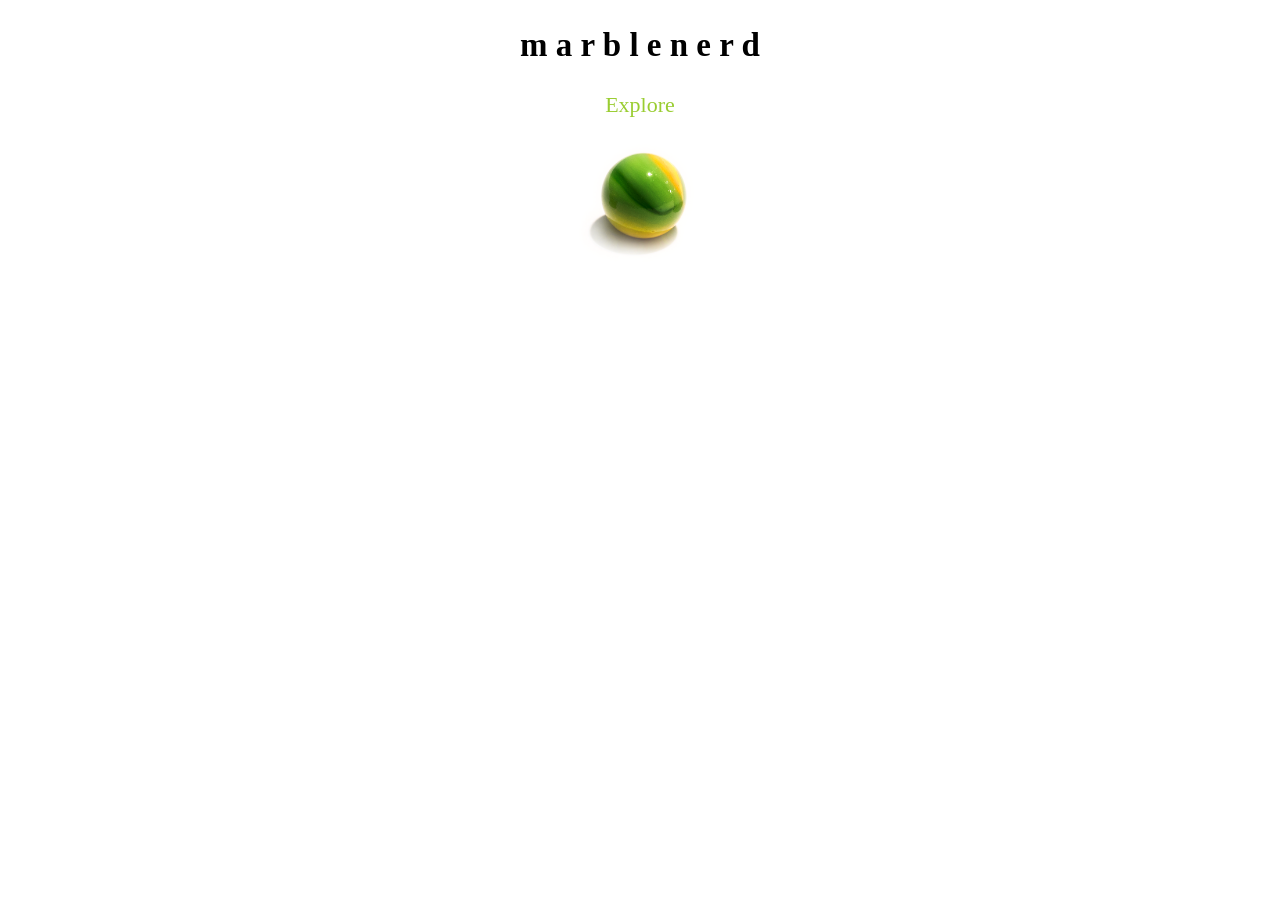
<file: index.html>
﻿<!DOCTYPE html>
<html>
<head>
    <meta charset="utf-8" />
    <title>Marbles are glass</title>
    <link rel="stylesheet" href="css/nerd.css" type="text/css" />
</head>
<body>
    <div class="MainDiv">
        <h2>m a r b l e n e r d</h2>
        <div id="navigation">
            <ul>
                <li><a href="mobilewebapp/index.html">Explore</a></li>
            </ul>
            
        </div>
        <div><img src="images/oneGreen.png" width="130" /></div>
    </div>

</body>
</html>
</file>
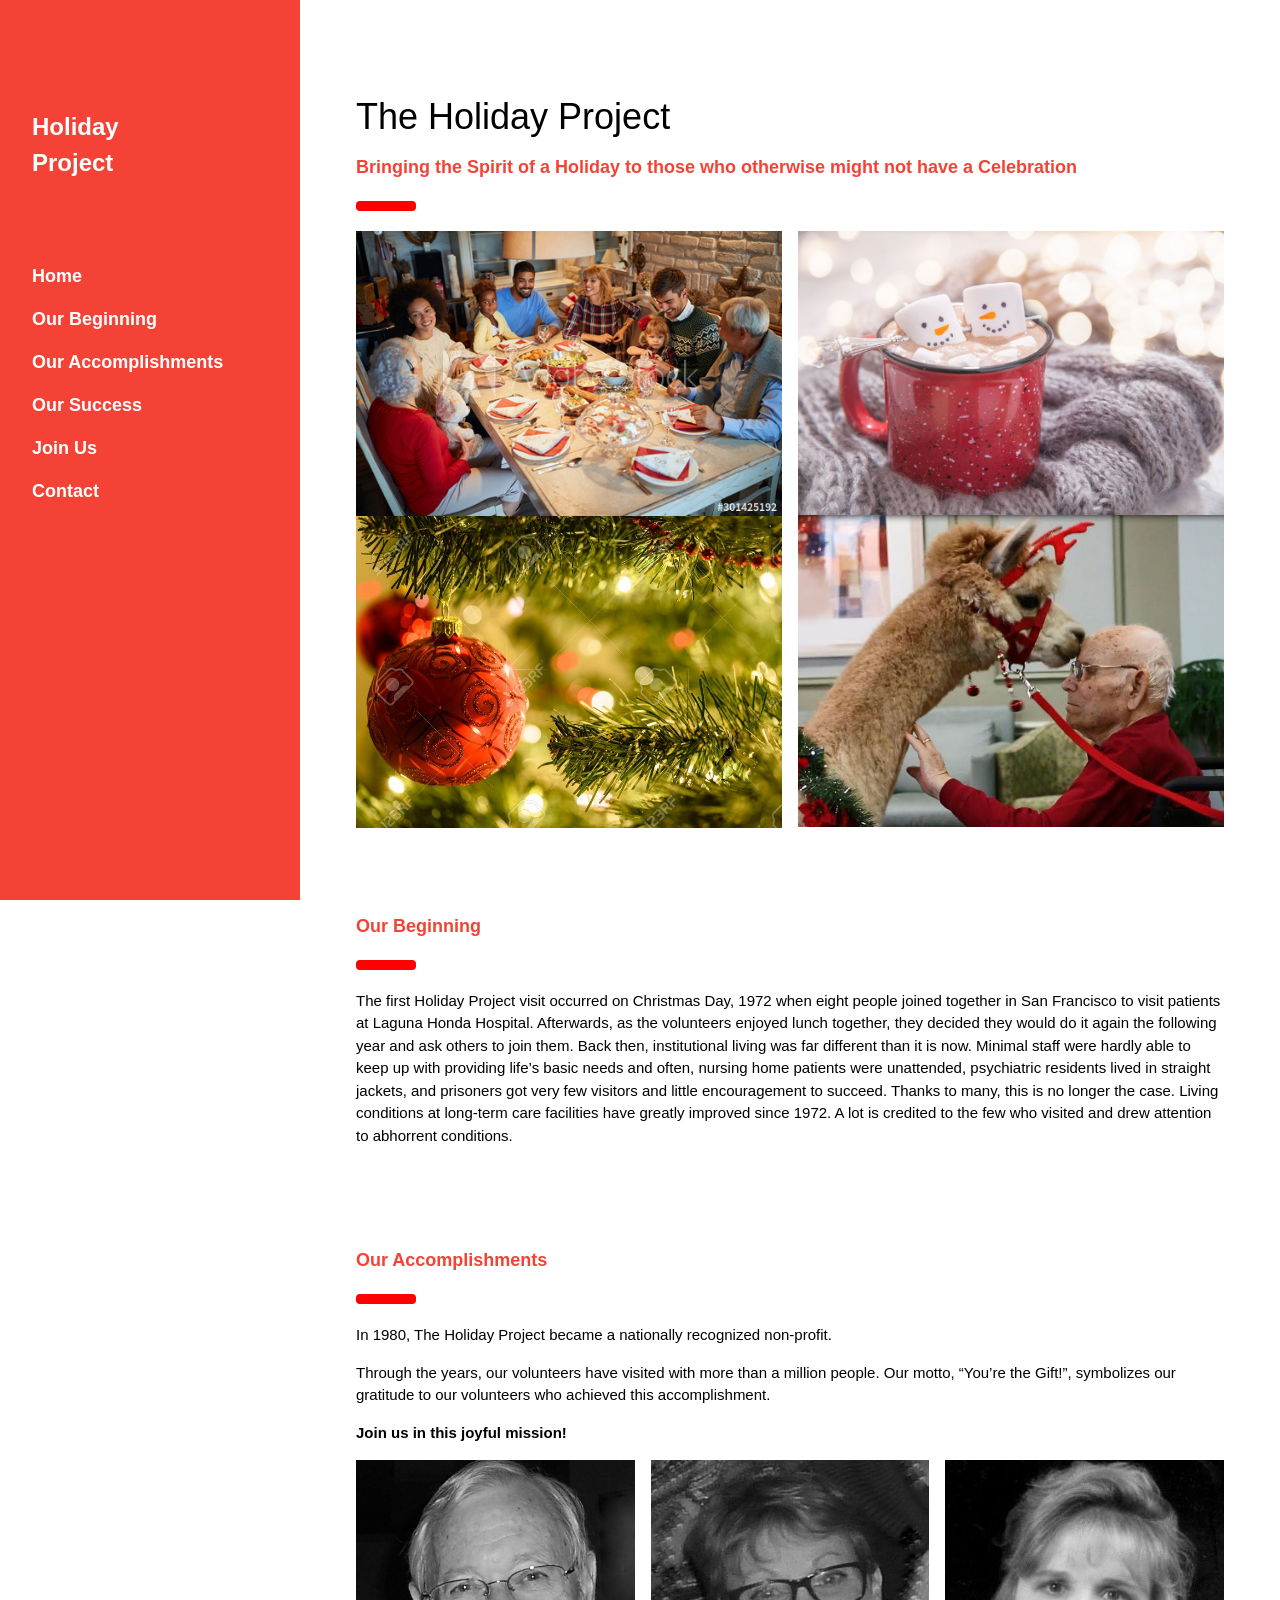
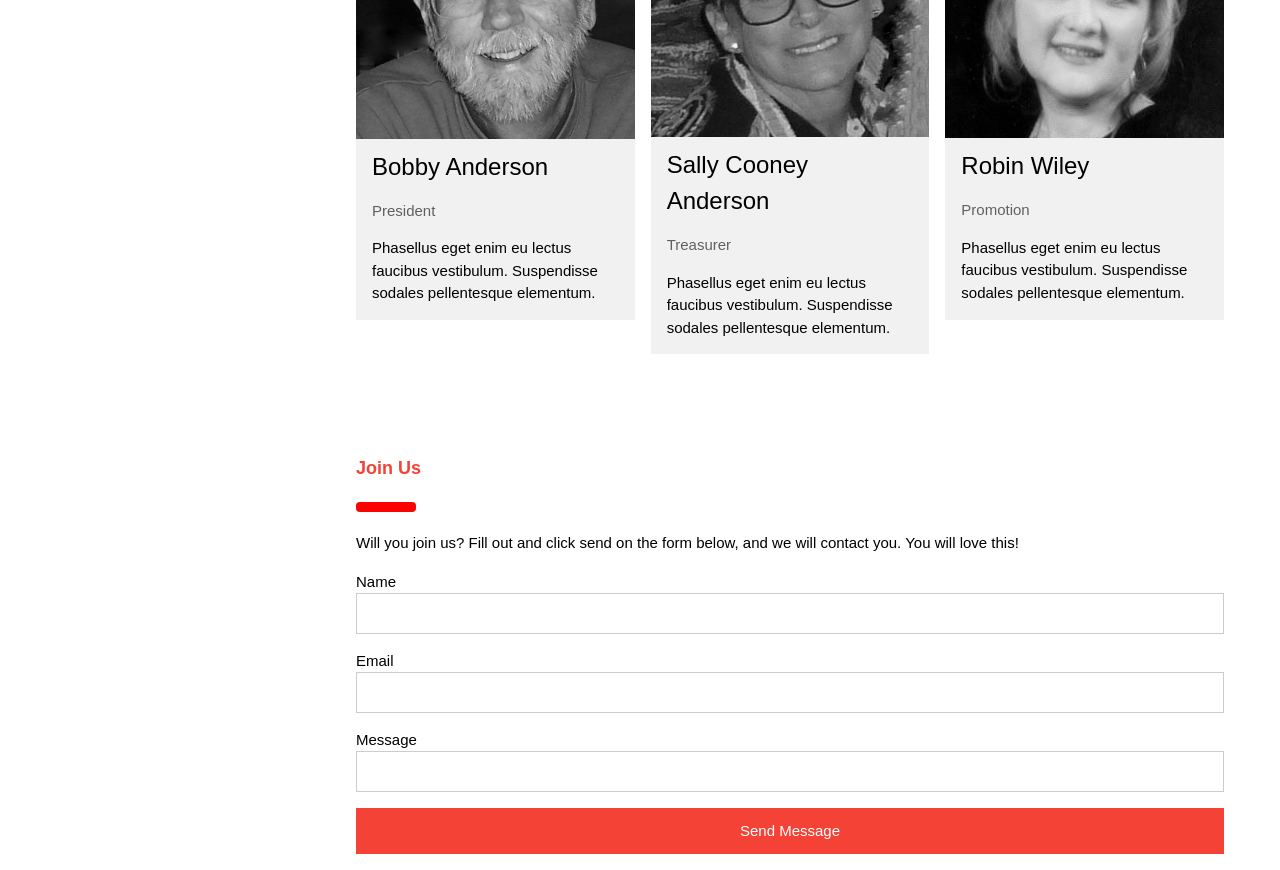
<file: Hello-PWA/index.html>
<!doctype html>
<html lang="en">
<head>
  <meta charset="utf-8">
  <title>Holiday Project</title>
  <link rel="manifest" href="manifest.json">
  <link rel="stylesheet" href="css/style.css">
  <link rel="stylesheet" href="https://www.w3schools.com/w3css/4/w3.css">
  <meta name="viewport" content="width=device-width, initial-scale=1.0">
  <meta name="theme-color" content="white"/>
  <link rel="icon" href="favicon.ico" type="image/x-icon" />  
<link rel="apple-touch-icon" href="images/hello-icon-152.png">   
<meta name="theme-color" content="white"/>  
<meta name="apple-mobile-web-app-capable" content="yes">  
<meta name="apple-mobile-web-app-status-bar-style" content="black"> 
<meta name="apple-mobile-web-app-title" content="Hello World"> 
<meta name="msapplication-TileImage" content="images/hello-icon-144.png">  
<meta name="msapplication-TileColor" content="#FFFFFF">
</head>
<body class="fullscreen">

<!-- Sidebar/menu -->
<nav class="w3-sidebar w3-red w3-collapse w3-top w3-large w3-padding" style="z-index:3;width:300px;font-weight:bold;" id="mySidebar"><br>
  <a href="javascript:void(0)" onclick="w3_close()" class="w3-button w3-hide-large w3-display-topleft" style="width:100%;font-size:22px">Close Menu</a>
  <div class="w3-container">
    <h3 class="w3-padding-64"><b>Holiday<br>Project</b></h3>
  </div>
  <div class="w3-bar-block">
    <a href="#" onclick="w3_close()" class="w3-bar-item w3-button w3-hover-white">Home</a> 
    <a href="#beginning" onclick="w3_close()" class="w3-bar-item w3-button w3-hover-white">Our Beginning</a> 
    <a href="#accomplishments" onclick="w3_close()" class="w3-bar-item w3-button w3-hover-white">Our Accomplishments</a> 
    <a href="#designers" onclick="w3_close()" class="w3-bar-item w3-button w3-hover-white">Our Success</a> 
    <a href="#packages" onclick="w3_close()" class="w3-bar-item w3-button w3-hover-white">Join Us</a> 
    <a href="#contact" onclick="w3_close()" class="w3-bar-item w3-button w3-hover-white">Contact</a>
  </div>
</nav>

<!-- Top menu on small screens -->
<header class="w3-container w3-top w3-hide-large w3-red w3-xlarge w3-padding">
  <a href="javascript:void(0)" class="w3-button w3-red w3-margin-right" onclick="w3_open()">☰</a>
  <span>Holiday Project</span>
</header>

<!-- Overlay effect when opening sidebar on small screens -->
<div class="w3-overlay w3-hide-large" onclick="w3_close()" style="cursor:pointer" title="close side menu" id="myOverlay"></div>

<!-- !PAGE CONTENT! -->
<div class="w3-main" style="margin-left:340px;margin-right:40px">

  <!-- Header -->
  <div class="w3-container" style="margin-top:80px" id="showcase">
    <h1 class="w3-xxlarge">The Holiday Project</h1>
    <h1 class="w3-large w3-text-red"><b>Bringing the Spirit of a Holiday to those who otherwise might not have a Celebration﻿</b></h1>
    <hr style="width:50px;border:5px solid red" class="w3-round">
  </div>
  
  <!-- Photo grid (modal) -->
  <div class="w3-row-padding">
    <div class="w3-half">
      <img src="images/Holiday1.jpg" style="width:100%" onclick="onClick(this)" alt="The Joy Of The Holiday">
      <img src="images/ornament.jpg" style="width:100%" onclick="onClick(this)" alt="People helping people">
    </div>

    <div class="w3-half">
      <img src="images/hotchocolate.jpg" style="width:100%" onclick="onClick(this)" alt="Joyful gathering">
      <img src="images/alpaca2.jpg" style="width:100%" onclick="onClick(this)" alt="Love!">
    </div>
  </div>

  <!-- Modal for full size images on click-->
  <div id="modal01" class="w3-modal w3-black" style="padding-top:0" onclick="this.style.display='none'">
    <span class="w3-button w3-black w3-xxlarge w3-display-topright">×</span>
    <div class="w3-modal-content w3-animate-zoom w3-center w3-transparent w3-padding-64">
      <img id="img01" class="w3-image">
      <p id="caption"></p>
    </div>
  </div>

  <!-- Services -->
  <div class="w3-container" id="beginning" style="margin-top:75px">
    <h1 class="w3-large w3-text-red"><b>Our Beginning</b></h1>
    <hr style="width:50px;border:5px solid red" class="w3-round">
    <p>The first Holiday Project visit occurred on Christmas Day, 1972 when eight people joined together in San Francisco to visit patients at Laguna Honda Hospital. Afterwards, as the volunteers enjoyed lunch together, they decided they would do it again the following year and ask others to join them. Back then, institutional living was far different than it is now. Minimal staff were hardly able to keep up with providing life’s basic needs and often, nursing home patients were unattended, psychiatric residents lived in straight jackets, and prisoners got very few visitors and little encouragement to succeed.
      Thanks to many, this is no longer the case. Living conditions at long-term care facilities have greatly improved since 1972. A lot is credited to the few who visited and drew attention to abhorrent conditions. </p>
  </div>
  
  <!-- Designers -->
  <div class="w3-container" id="accomplishments" style="margin-top:75px">
    <h1 class="w3-large w3-text-red"><b>Our Accomplishments</b></h1>
    <hr style="width:50px;border:5px solid red" class="w3-round">
    <p>In 1980, The Holiday Project became a nationally recognized non-profit.</p>
    <p> Through the years, our volunteers have visited with more than a million people. Our motto, “You’re the Gift!”, symbolizes our gratitude to our volunteers who achieved this accomplishment.
    </p>
    <p><b>Join us in this joyful mission!</b></p>
  </div>

  <!-- The Team -->
  <div class="w3-row-padding w3-grayscale">
    <div class="w3-col m4 w3-margin-bottom">
      <div class="w3-light-grey">
        <img src="images/BobbyAnderson.jpg" alt="Bobby" style="width:100%">
        <div class="w3-container">
          <h3>Bobby Anderson</h3>
          <p class="w3-opacity">President</p>
          <p>Phasellus eget enim eu lectus faucibus vestibulum. Suspendisse sodales pellentesque elementum.</p>
        </div>
      </div>
    </div>
    <div class="w3-col m4 w3-margin-bottom">
      <div class="w3-light-grey">
        <img src="images/SallyCooneyAnderson.jpg" alt="Sally" style="width:100%">
        <div class="w3-container">
          <h3>Sally Cooney Anderson</h3>
          <p class="w3-opacity">Treasurer</p>
          <p>Phasellus eget enim eu lectus faucibus vestibulum. Suspendisse sodales pellentesque elementum.</p>
        </div>
      </div>
    </div>
    <div class="w3-col m4 w3-margin-bottom">
      <div class="w3-light-grey">
        <img src="images/RWiley.jpg" alt="Robin" style="width:100%">
        <div class="w3-container">
          <h3>Robin Wiley</h3>
          <p class="w3-opacity">Promotion</p>
          <p>Phasellus eget enim eu lectus faucibus vestibulum. Suspendisse sodales pellentesque elementum.</p>
        </div>
      </div>
    </div>
  </div>

  <!-- Packages / Pricing Tables 
  <div class="w3-container" id="packages" style="margin-top:75px">
    <h1 class="w3-xxxlarge w3-text-red"><b>Packages.</b></h1>
    <hr style="width:50px;border:5px solid red" class="w3-round">
    <p>Some text our prices. Lorem ipsum consectetur adipiscing elit, sed do eiusmod tempor incididunt ut labore et dolore magna aliqua. Ut enim ad minim veniam, quis nostrud exercitation ullamco laboris nisi ut aliquip ex ea commodo consequat. Duis aute irure</p>
  </div>

  <div class="w3-row-padding">
    <div class="w3-half w3-margin-bottom">
      <ul class="w3-ul w3-light-grey w3-center">
        <li class="w3-dark-grey w3-xlarge w3-padding-32">Basic</li>
        <li class="w3-padding-16">Floorplanning</li>
        <li class="w3-padding-16">10 hours support</li>
        <li class="w3-padding-16">Photography</li>
        <li class="w3-padding-16">20% furniture discount</li>
        <li class="w3-padding-16">Good deals</li>
        <li class="w3-padding-16">
          <h2>$ 199</h2>
          <span class="w3-opacity">per room</span>
        </li>
        <li class="w3-light-grey w3-padding-24">
          <button class="w3-button w3-white w3-padding-large w3-hover-black">Sign Up</button>
        </li>
      </ul>
    </div>
        
    <div class="w3-half">
      <ul class="w3-ul w3-light-grey w3-center">
        <li class="w3-red w3-xlarge w3-padding-32">Pro</li>
        <li class="w3-padding-16">Floorplanning</li>
        <li class="w3-padding-16">50 hours support</li>
        <li class="w3-padding-16">Photography</li>
        <li class="w3-padding-16">50% furniture discount</li>
        <li class="w3-padding-16">GREAT deals</li>
        <li class="w3-padding-16">
          <h2>$ 249</h2>
          <span class="w3-opacity">per room</span>
        </li>
        <li class="w3-light-grey w3-padding-24">
          <button class="w3-button w3-red w3-padding-large w3-hover-black">Sign Up</button>
        </li>
      </ul>
    </div>
  </div>
  -->
  <!-- Contact -->
  <div class="w3-container" id="contact" style="margin-top:75px">
    <h1 class="w3-large w3-text-red"><b>Join Us</b></h1>
    <hr style="width:50px;border:5px solid red" class="w3-round">
    <p>Will you join us? Fill out and click send on the form below, and we will contact you. You will love this!</p>
    <form action="/action_page.php" target="_blank">
      <div class="w3-section">
        <label>Name</label>
        <input class="w3-input w3-border" type="text" name="Name" required>
      </div>
      <div class="w3-section">
        <label>Email</label>
        <input class="w3-input w3-border" type="text" name="Email" required>
      </div>
      <div class="w3-section">
        <label>Message</label>
        <input class="w3-input w3-border" type="text" name="Message" required>
      </div>
      <button type="submit" class="w3-button w3-block w3-padding-large w3-red w3-margin-bottom">Send Message</button>
    </form>  
  </div>

<!-- End page content -->
</div>

<!-- W3.CSS Container 
<div class="w3-light-grey w3-container w3-padding-32" style="margin-top:75px;padding-right:58px"><p class="w3-right">Powered by <a href="https://www.w3schools.com/w3css/default.asp" title="W3.CSS" target="_blank" class="w3-hover-opacity">w3.css</a></p></div>
-->
<script>
// Script to open and close sidebar
function w3_open() {
  document.getElementById("mySidebar").style.display = "block";
  document.getElementById("myOverlay").style.display = "block";
}
 
function w3_close() {
  document.getElementById("mySidebar").style.display = "none";
  document.getElementById("myOverlay").style.display = "none";
}

// Modal Image Gallery
function onClick(element) {
  document.getElementById("img01").src = element.src;
  document.getElementById("modal01").style.display = "block";
  var captionText = document.getElementById("caption");
  captionText.innerHTML = element.alt;
}
</script>
  <script src="js/main.js"></script>
</body>
</html>
</file>
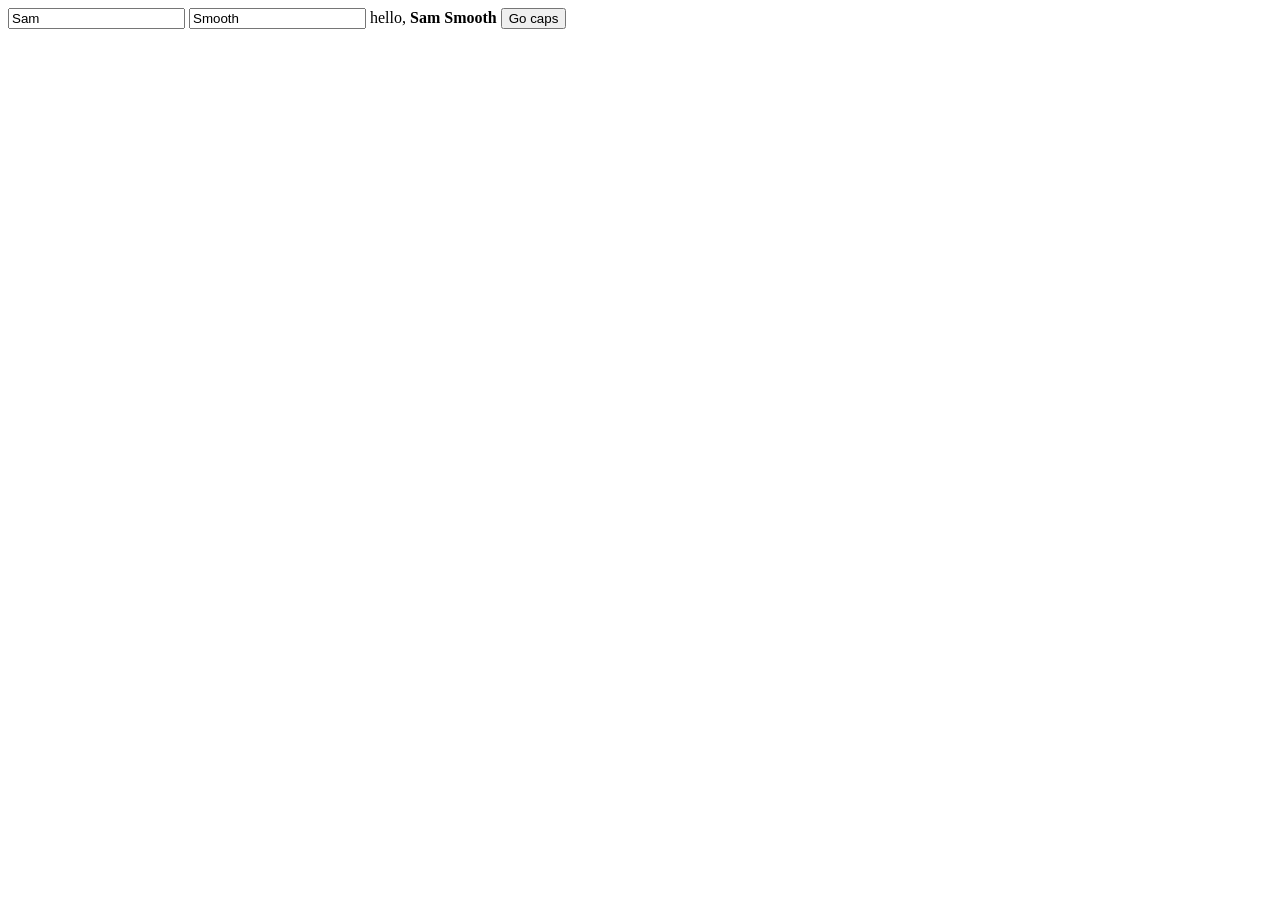
<file: KnockoutTest.html>
﻿<!DOCTYPE html>
<html>
<head>
    <meta charset="utf-8" />
    <title></title>

    <script src="scripts/knockout-3.4.2.js"></script>
</head>
<body>
    <input data-bind="value: firstName" />
    <input data-bind="value: lastName" />

    hello, <b data-bind="text: fullName"></b>
    <button data-bind="click: capitalizeLastName">Go caps</button>
    <script src="scripts/ts/hello.js"></script>
</body>
</html>
</file>
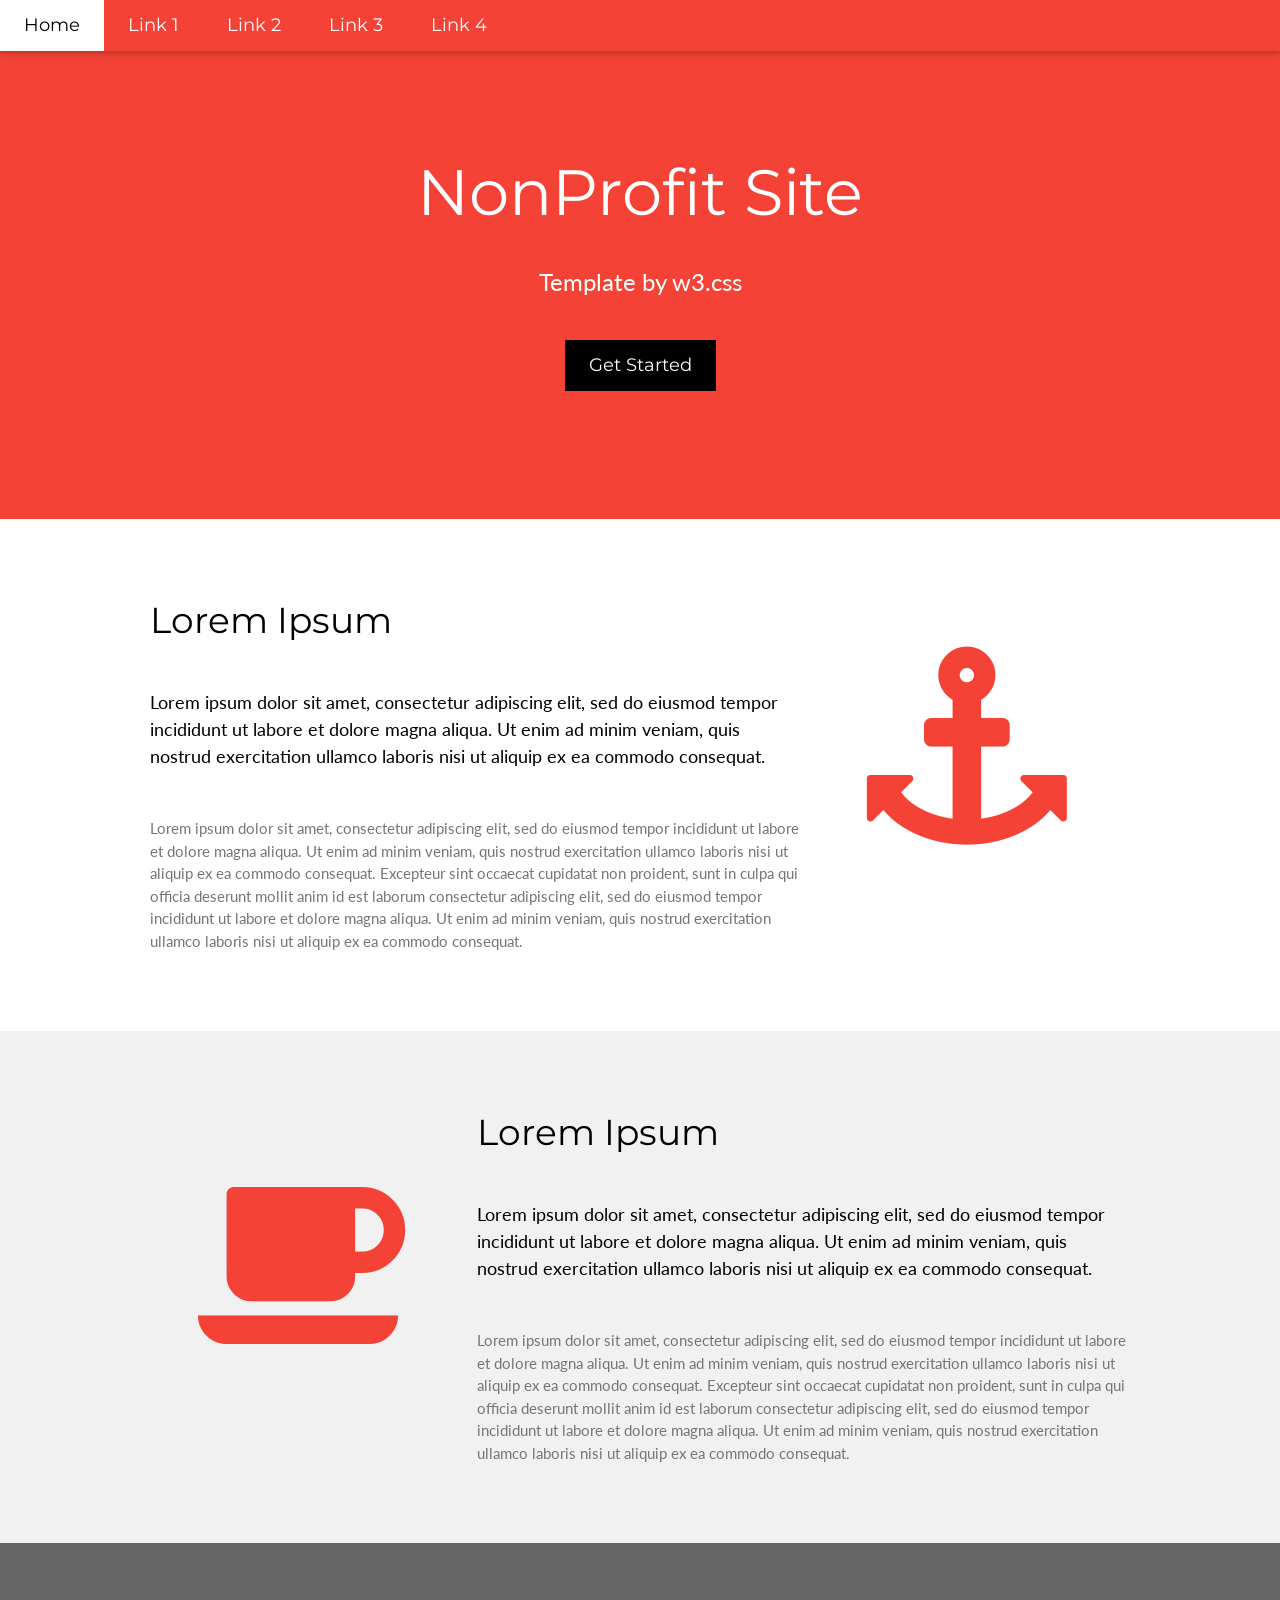
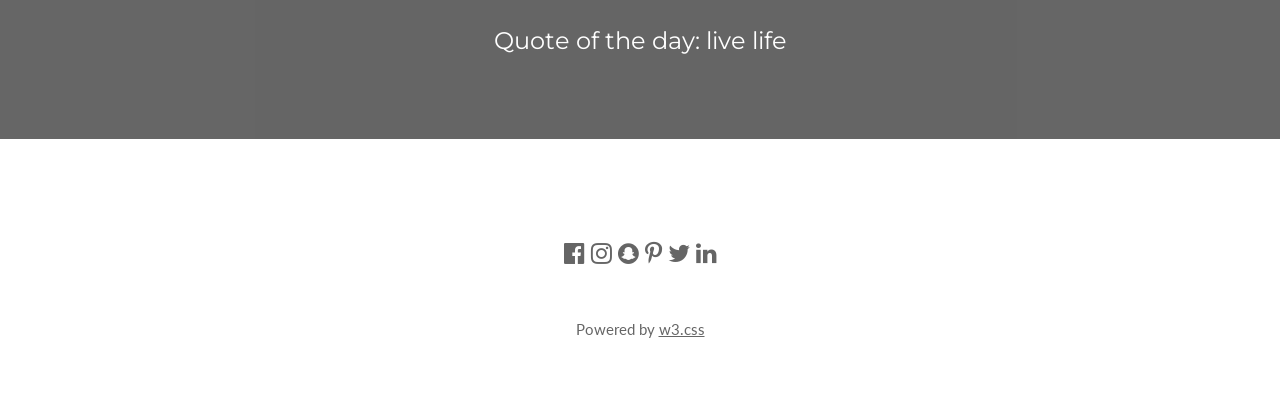
<file: NonProfitSample.html>
<!DOCTYPE html>
<html lang="en">
<title>W3.CSS Template</title>
<meta charset="UTF-8">
<meta name="viewport" content="width=device-width, initial-scale=1">
<link rel="stylesheet" href="https://www.w3schools.com/w3css/4/w3.css">
<link rel="stylesheet" href="https://fonts.googleapis.com/css?family=Lato">
<link rel="stylesheet" href="https://fonts.googleapis.com/css?family=Montserrat">
<link rel="stylesheet" href="https://cdnjs.cloudflare.com/ajax/libs/font-awesome/4.7.0/css/font-awesome.min.css">
<style>
body,h1,h2,h3,h4,h5,h6 {font-family: "Lato", sans-serif}
.w3-bar,h1,button {font-family: "Montserrat", sans-serif}
.fa-anchor,.fa-coffee {font-size:200px}
</style>
<body>

<!-- Navbar -->
<div class="w3-top">
  <div class="w3-bar w3-red w3-card w3-left-align w3-large">
    <a class="w3-bar-item w3-button w3-hide-medium w3-hide-large w3-right w3-padding-large w3-hover-white w3-large w3-red" href="javascript:void(0);" onclick="myFunction()" title="Toggle Navigation Menu"><i class="fa fa-bars"></i></a>
    <a href="#" class="w3-bar-item w3-button w3-padding-large w3-white">Home</a>
    <a href="#" class="w3-bar-item w3-button w3-hide-small w3-padding-large w3-hover-white">Link 1</a>
    <a href="#" class="w3-bar-item w3-button w3-hide-small w3-padding-large w3-hover-white">Link 2</a>
    <a href="#" class="w3-bar-item w3-button w3-hide-small w3-padding-large w3-hover-white">Link 3</a>
    <a href="#" class="w3-bar-item w3-button w3-hide-small w3-padding-large w3-hover-white">Link 4</a>
  </div>

  <!-- Navbar on small screens -->
  <div id="navDemo" class="w3-bar-block w3-white w3-hide w3-hide-large w3-hide-medium w3-large">
    <a href="#" class="w3-bar-item w3-button w3-padding-large">Link 1</a>
    <a href="#" class="w3-bar-item w3-button w3-padding-large">Link 2</a>
    <a href="#" class="w3-bar-item w3-button w3-padding-large">Link 3</a>
    <a href="#" class="w3-bar-item w3-button w3-padding-large">Link 4</a>
  </div>
</div>

<!-- Header -->
<header class="w3-container w3-red w3-center" style="padding:128px 16px">
  <h1 class="w3-margin w3-jumbo">NonProfit Site</h1>
  <p class="w3-xlarge">Template by w3.css</p>
  <button class="w3-button w3-black w3-padding-large w3-large w3-margin-top">Get Started</button>
</header>

<!-- First Grid -->
<div class="w3-row-padding w3-padding-64 w3-container">
  <div class="w3-content">
    <div class="w3-twothird">
      <h1>Lorem Ipsum</h1>
      <h5 class="w3-padding-32">Lorem ipsum dolor sit amet, consectetur adipiscing elit, sed do eiusmod tempor incididunt ut labore et dolore magna aliqua. Ut enim ad minim veniam, quis nostrud exercitation ullamco laboris nisi ut aliquip ex ea commodo consequat.</h5>

      <p class="w3-text-grey">Lorem ipsum dolor sit amet, consectetur adipiscing elit, sed do eiusmod tempor incididunt ut labore et dolore magna aliqua. Ut enim ad minim veniam, quis nostrud exercitation ullamco laboris nisi ut aliquip ex ea commodo consequat. Excepteur sint
        occaecat cupidatat non proident, sunt in culpa qui officia deserunt mollit anim id est laborum consectetur adipiscing elit, sed do eiusmod tempor incididunt ut labore et dolore magna aliqua. Ut enim ad minim veniam, quis nostrud exercitation ullamco
        laboris nisi ut aliquip ex ea commodo consequat.</p>
    </div>

    <div class="w3-third w3-center">
      <i class="fa fa-anchor w3-padding-64 w3-text-red"></i>
    </div>
  </div>
</div>

<!-- Second Grid -->
<div class="w3-row-padding w3-light-grey w3-padding-64 w3-container">
  <div class="w3-content">
    <div class="w3-third w3-center">
      <i class="fa fa-coffee w3-padding-64 w3-text-red w3-margin-right"></i>
    </div>

    <div class="w3-twothird">
      <h1>Lorem Ipsum</h1>
      <h5 class="w3-padding-32">Lorem ipsum dolor sit amet, consectetur adipiscing elit, sed do eiusmod tempor incididunt ut labore et dolore magna aliqua. Ut enim ad minim veniam, quis nostrud exercitation ullamco laboris nisi ut aliquip ex ea commodo consequat.</h5>

      <p class="w3-text-grey">Lorem ipsum dolor sit amet, consectetur adipiscing elit, sed do eiusmod tempor incididunt ut labore et dolore magna aliqua. Ut enim ad minim veniam, quis nostrud exercitation ullamco laboris nisi ut aliquip ex ea commodo consequat. Excepteur sint
        occaecat cupidatat non proident, sunt in culpa qui officia deserunt mollit anim id est laborum consectetur adipiscing elit, sed do eiusmod tempor incididunt ut labore et dolore magna aliqua. Ut enim ad minim veniam, quis nostrud exercitation ullamco
        laboris nisi ut aliquip ex ea commodo consequat.</p>
    </div>
  </div>
</div>

<div class="w3-container w3-black w3-center w3-opacity w3-padding-64">
    <h1 class="w3-margin w3-xlarge">Quote of the day: live life</h1>
</div>

<!-- Footer -->
<footer class="w3-container w3-padding-64 w3-center w3-opacity">  
  <div class="w3-xlarge w3-padding-32">
    <i class="fa fa-facebook-official w3-hover-opacity"></i>
    <i class="fa fa-instagram w3-hover-opacity"></i>
    <i class="fa fa-snapchat w3-hover-opacity"></i>
    <i class="fa fa-pinterest-p w3-hover-opacity"></i>
    <i class="fa fa-twitter w3-hover-opacity"></i>
    <i class="fa fa-linkedin w3-hover-opacity"></i>
 </div>
 <p>Powered by <a href="https://www.w3schools.com/w3css/default.asp" target="_blank">w3.css</a></p>
</footer>

<script>
// Used to toggle the menu on small screens when clicking on the menu button
function myFunction() {
  var x = document.getElementById("navDemo");
  if (x.className.indexOf("w3-show") == -1) {
    x.className += " w3-show";
  } else { 
    x.className = x.className.replace(" w3-show", "");
  }
}
</script>

</body>
</html>
</file>
<file: css/nerd.css>
﻿.MainDiv {
  width: 500px;
  margin-left: auto;
  margin-right: auto;
  text-align: center;
  border: 1px #000 Solid 0 0;
  font-size: 22px; }

.bottomDiv1 {
  background-color: #c5ff33;
  width: 500px;
  height: 100px;
  margin: 20px; }

.bottomDiv2 {
  background-color: black;
  width: 100px;
  height: 100px;
  margin: 20px; }

#navigation ul {
  list-style-type: none;
  margin: 0;
  padding: 0; }

#navigation li {
  display: inline; }

#navigation a:link, #navigation a:active, #navigation a:visited {
  color: yellowgreen;
  text-decoration: none; }

#navigation a:hover {
  color: greenyellow;
  text-decoration: none; }
</file>
<file: Hello-PWA/css/style.css>
body {
  font-family: sans-serif;
}

/* Make content area fill the entire browser window */
html,
.fullscreen {
  display: flex;
  height: 100%;
  margin: 0;
  padding: 0;
  width: 100%;
}

/* Center the content in the browser window */
.container {
  margin: auto;
  text-align: center;
}

.title {
  font-size: 3rem;
}
</file>
